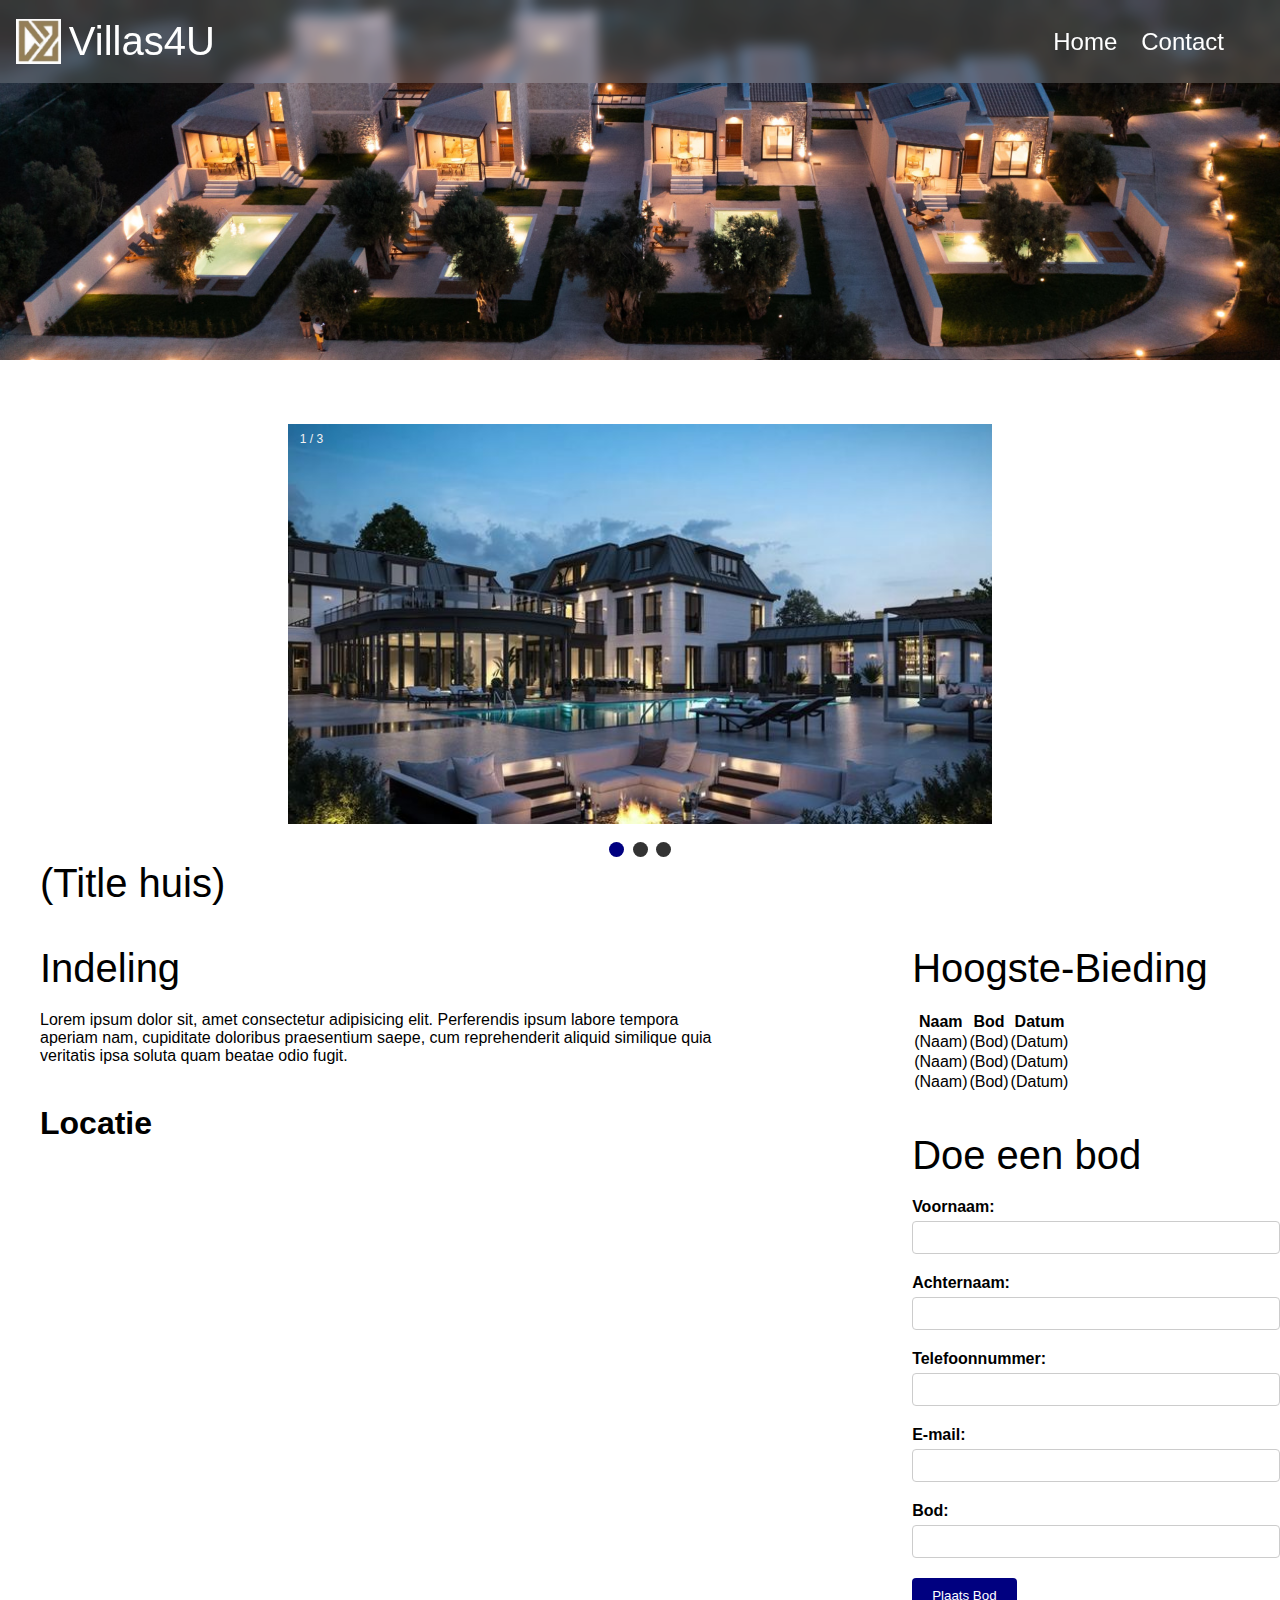
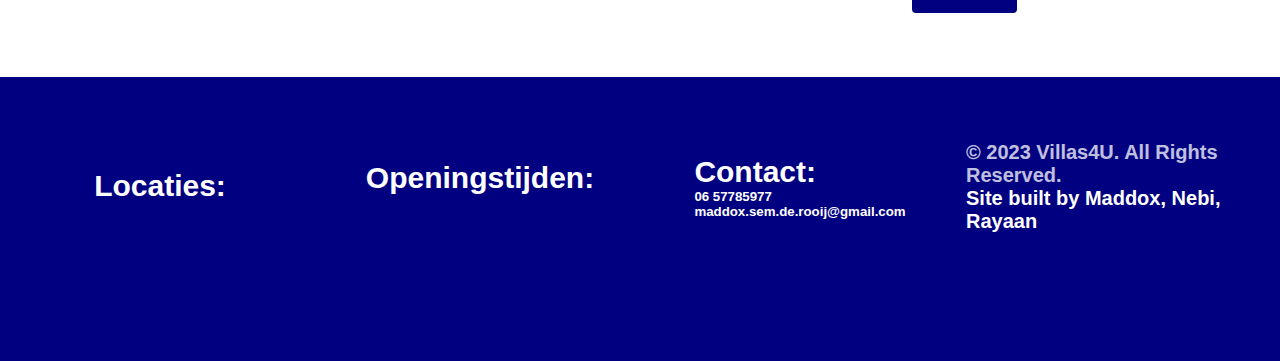
<file: HTML/view.html>
<!DOCTYPE html>
<html lang="en">

<head>
    <meta charset="UTF-8">
    <meta http-equiv="X-UA-Compatible" content="IE=edge">
    <meta name="viewport" content="width=device-width, initial-scale=1.0">
    <title>Villa View</title>
    <link rel="shortcut icon" href="../MEDIA/logo.jpg" type="image/x-icon">
    <link rel="shortcut icon" href="../MEDIA/logo.jpg" type="image/x-icon" />
    <link rel="stylesheet" href="../CSS/headerfooter.css">
    <link rel="stylesheet" href="../CSS/colors.css" />
    <link rel="stylesheet" href="../CSS/view.css">
</head>

<body>
    <header>
        <nav class="navbar">
            <div class="nav-logo">
                <img src="../MEDIA/logo.jpg" alt="Logo" class="logo">
                <span>Villas4U</span> 
            </div>
            <div class="nav-links">
                <a href="./index.html">Home</a>
                <a href="./contact.html">Contact</a>
                <!-- <a href="#">Admin</a> -->
            </div>
        </nav>
    </header>
    <main>
        <div class="slideshow-container">
            <div class="mySlides fade">
               <div class="numbertext">1 / 3</div>
               <img src="../MEDIA/slideshow1.jpg" />
            </div>
            <div class="mySlides fade">
               <div class="numbertext">2 / 3</div>
               <img src="../MEDIA/slideshow2.jpg" />
            </div>
            <div class="mySlides fade">
               <div class="numbertext">3 / 3</div>
               <img src="../MEDIA/slideshow3.jpg" />
            </div>
         </div>
         <br />
         <div style="text-align: center">
            <span class="dot" onclick="currentSlide(1)"></span>
            <span class="dot" onclick="currentSlide(2)"></span>
            <span class="dot" onclick="currentSlide(3)"></span>
         </div>
        <div class="Title">
            <span>(Title huis)</span>
        </div>
        <section class="main-content">
            <div class="content-left">
                <div class="indeling">
                    <span>Indeling</span>
                    <p class="para-indeling">Lorem ipsum dolor sit, amet consectetur adipisicing elit. Perferendis ipsum labore tempora
                        aperiam nam, cupiditate doloribus praesentium saepe, cum reprehenderit aliquid similique quia
                        veritatis ipsa soluta quam beatae odio fugit.</p>
                </div>
                <div class="locatie">
                    <h1>Locatie</h1>
                    <iframe width="800" height="450" style="border:0" loading="lazy" allowfullscreen
                        referrerpolicy="no-referrer-when-downgrade" src="https://www.google.com/maps/embed/v1/place
    &q=Space+Needle,Seattle+WA">
                    </iframe>
                </div>
            </div>
            <div class="content-right">
                <div class="hoogste-bieding">
                    <span>Hoogste-Bieding</span>
                    <table class="table-bieden">
                        <thead>
                            <th>Naam</th>
                            <th>Bod</th>
                            <th>Datum</th>
                        </thead>
                        <tbody>
                            <tr>
                                <td>(Naam)</td>
                                <td>(Bod)</td>
                                <td>(Datum)</td>
                            </tr>
                            <tr>
                                <td>(Naam)</td>
                                <td>(Bod)</td>
                                <td>(Datum)</td>
                            </tr>
                            <tr>
                                <td>(Naam)</td>
                                <td>(Bod)</td>
                                <td>(Datum)</td>
                            </tr>
                        </tbody>
                    </table>
                </div>
                <div class="bieden">
                    <span>Doe een bod</span>
                    <div class="form-container">
                        <form method="post" action="../PHP/bieden.php">
                            <div class="form-group">
                                <label class="form-label" for="voornaam">Voornaam:</label>
                                <input class="form-input" type="text" id="voornaam" name="voornaam" required>
                            </div>
                            <div class="form-group">
                                <label class="form-label" for="achternaam">Achternaam:</label>
                                <input class="form-input" type="text" id="achternaam" name="achternaam" required>
                            </div>
                            <div class="form-group">
                                <label class="form-label" for="telefoonnummer">Telefoonnummer:</label>
                                <input class="form-input" type="tel" id="telefoonnummer" name="telefoonnummer" required>
                            </div>
                            <div class="form-group">
                                <label class="form-label" for="email">E-mail:</label>
                                <input class="form-input" type="email" id="email" name="email" required>
                            </div>
                            <div class="form-group">
                                <label class="form-label" for="bod">Bod:</label>
                                <input class="form-input" type="text" id="bod" name="bod" required>
                            </div>
                            <input class="form-button" type="submit" value="Plaats Bod">
                        </form>
                    </div>
                </div>
            </div>
        </section>
    </main>
    <footer>
        <div class="grid">
            <div>
                <h4>Locaties:</h4>
                <ul>
                    <li>

                    </li>
                    <li>


                    </li>
                    <li>


                    </li>
                    <li>

                    </li>
                </ul>
            </div>
            <div>
                <h4>Openingstijden:</h4>
                <table table-fixed">
                    <tr>
                        <td></td>
                        <td></td>
                    </tr>
                    <tr>
                        <td></td>
                        <td></td>
                    </tr>
                    <tr>
                        <td></td>
                        <td></td>
                    </tr>
                    <tr>
                        <td></td>
                        <td></td>
                    </tr>
                    <tr>
                        <td></td>
                        <td></td>
                    </tr>
                    <tr>
                        <td></td>
                        <td></td>
                    </tr>
                    <tr>
                        <td></td>
                        <td></td>
                    </tr>
                </table>
            </div>
            <div>
                <h4>Contact:</h4>
                <h5></h5>
                <h5></h5>
                <h5><a href="telto:06 57785977">06 57785977</a>
                </h5>
                <h5><a href="mailto:maddox.sem.de.rooij@gmail.com">maddox.sem.de.rooij@gmail.com</a></h5>
                <h5></h5>
                <h5></h5>
            </div>
            <div class="text-white">
                <h4 class="opacity-75">© 2023 Villas4U. All Rights Reserved.</h4>
                <h4>Site built by Maddox, Nebi, Rayaan</h4>
            </div>
        </div>

    </footer>
</body>
<script src="../JS/SlideShow.js"></script>
</html>
</file>
<file: CSS/headerfooter.css>
* {
  margin: 0;
  padding: 0;
  box-sizing: border-box;
  font-family: "Lato", sans-serif;
}

body {
  display: flex;
  flex-direction: column;
  min-height: 100vh;
}

header {
  z-index: 1000;
  background-image: url(../MEDIA/header.jpeg);
  background-repeat: no-repeat;
  background-size: cover;
  background-position: top;
  backdrop-filter: blur(10px);
  height: 40vh;
}

.navbar {
  display: flex;
  justify-content: flex-start;
  align-items: center;
  padding: 1.2rem 1rem;
  backdrop-filter: blur(7px);
  background-color: rgba(255, 255, 255, 0.186);
}

.nav-logo {
  display: flex;
  align-items: center;
  font-size: 1.5rem;
  font-weight: 500;
  color: #fff;
}

.logo {
  height: 2.8rem;
  margin-right: 0.5rem;
  transition: 0.5s;
  cursor: pointer;
}

.logo:hover {
  transform: rotate(360deg);
  transition: 0.9s;
}

.nav-links {
  display: flex;
  align-items: center;
  margin-right: 2.5rem;
  margin-left: auto;
}

.nav-links a {
  color: #fff;
  text-decoration: none;
  font-size: 24px;
  margin-left: 1.5rem;
  scale: 1;
  transition: 0.5s;
}

.nav-links a:hover {
  color: var(--color2);
  scale: 1.1;
}

footer {
  background-color: var(--color1);
  display: flex;
  justify-content: center;
  flex-direction: row;
  margin-top: 4rem;
  color: white;
  padding: 6px;
  padding-bottom: 8rem;
  padding-top: 4rem;
}

footer .grid {
  display: grid;
  grid-template-columns: repeat(4, 1fr);
  gap: 12px;
  place-items: center;
}

@media (max-width: 900px) {
  footer .grid {
    grid-template-columns: none;
    grid-template-rows: repeat(4, 1fr);
  }
}

@media (max-width: 820px) {
  footer .grid {
    padding-bottom: 0;
  }
}

footer h4 {
  font-size: 30px;
  font-weight: bold;
  color: var(--text-color-white);
}

footer ul {
  margin-top: 2px;
  list-style: none;
}

footer li {
  margin-top: 2px;
  transition-duration: 300ms;
}

footer table {
  margin-top: 2px;
  table-layout: fixed;
}

footer td:first-child {
  padding-right: 6px;
}

footer .text-white {
  align-self: center;
}

footer .opacity-75 {
  opacity: 0.75;
}

.text-white > h4 {
  font-size: 20px;
}

footer a {
  color: var(--text-color-white);
  text-decoration: none;
}

.cards {
  width: fit-content;
  height: fit-content;
  background-color: var(--color1);
  display: flex;
  align-items: center;
  justify-content: center;
  padding: 25px 25px;
  gap: 20px;
  /* box-shadow: 0px 0px 20px rgba(0, 0, 0, 0.055); */
}

/* for all social containers*/
.socialContainer {
  width: 52px;
  height: 52px;
  background-color: var(--color2);
  display: flex;
  align-items: center;
  justify-content: center;
  overflow: hidden;
  transition-duration: .3s;
}
/* instagram*/
.containerOne:hover {
  background-color: #d62976;
  transition-duration: .3s;
}
/* twitter*/
.containerTwo:hover {
  background-color: #00acee;
  transition-duration: .3s;
}
/* linkdin*/
.containerThree:hover {
  background-color: #0072b1;
  transition-duration: .3s;
}
/* Whatsapp*/
.containerFour:hover {
  background-color: #128C7E;
  transition-duration: .3s;
}

.socialContainer:active {
  transform: scale(0.9);
  transition-duration: .3s;
}

.socialSvg {
  width: 17px;
}

.socialSvg path {
  fill: var(--color1);
}

.socialContainer:hover .socialSvg {
  animation: slide-in-top 0.3s both;
}

@keyframes slide-in-top {
  0% {
    transform: translateY(-50px);
    opacity: 0;
  }

  100% {
    transform: translateY(0);
    opacity: 1;
  }
}
</file>
<file: CSS/colors.css>
:root {
  --color1: #000080;
  --color2: #66ccff;
  --color3: #0099cc;
  --background-white: #ffffff;
  --text-color-black: #333333;
  --text-color-white: white;
  --text-color-gold: #caaf13;
  --error: rgb(121, 0, 0);
}

/*   font-family: Impact, Haettenschweiler, "Arial Narrow Bold", sans-serif;
 */

:root {
  --contactwhite: #fff;
  --contactgrey: #ccc;
  --contactdark_grey: #555;
  --contactblue: #4f6fad;
  --contactpink: #ee9cb4;
}
</file>
<file: CSS/view.css>
body {
  padding: 0;
  margin: 0;
  background-color: var(--background-white);
}

/* Slide Show Start */
.mySlides {
  display: none;
}

img {
  vertical-align: middle;
  max-width: 100%;
  height: 400px;
}

.slideshow-container {
  display: flex;
  justify-content: center;
  max-width: 100vw;
  position: relative;
  margin-top: 5%;
}

.prev,
.next {
  cursor: pointer;
  position: absolute;
  top: 50%;
  width: auto;
  padding: 16px;
  margin-top: -22px;
  color: white;
  font-weight: bold;
  font-size: 18px;
  transition: 0.6s ease;
  border-radius: 0 3px 3px 0;
  user-select: none;
}

.next {
  right: 0;
  border-radius: 3px 0 0 3px;
}

.prev:hover,
.next:hover {
  background-color: rgba(0, 0, 0, 0.8);
}

.numbertext {
  color: #f2f2f2;
  font-size: 12px;
  padding: 8px 12px;
  position: absolute;
  top: 0;
}

.dot {
  cursor: pointer;
  height: 15px;
  width: 15px;
  margin: 0 2px;
  background-color: var(--text-color-black);
  border-radius: 50%;
  display: inline-block;
  transition: background-color 0.6s ease;
}

.active,
.dot:hover {
  background-color: var(--color1);
}

.fade {
  animation-name: fade;
  animation-duration: 1.5s;
}

@keyframes fade {
  from {
    opacity: 0.4;
  }
  to {
    opacity: 1;
  }
}

@media only screen and (max-width: 300px) {
  .text {
    font-size: 11px;
  }
}

/* Slide Show End */

/* Main Content Start */

.main-content {
  display: grid;
  grid-template-columns: repeat(2, auto);
  margin-left: 40px;
}

.Title {
  margin-left: 40px;
  margin-bottom: 40px;
}

.indeling {
  max-width: 700px;
}

.locatie {
  margin-top: 40px;
}

.table-bieden {
  margin-top: 20px;
}

span {
  font-weight: 200;
  font-size: 40px;
}

.bieden {
  margin-top: 40px;
}

.bieden > h2 {
  margin-bottom: 20px;
}

.para-indeling {
  margin-top: 20px;
}

@media (max-width: 1100px) {
  .main-content {
    grid-template-columns: none;
    grid-template-rows: repeat(2, auto);
  }
}

/* Main Content End */

/* Form Bieden Start */

.error {
  color: var(--error);
  font-size: 16px;
}

.form-container {
  max-width: 400px;
  margin-top: 20px;
}

.form-group {
  margin-bottom: 20px;
}

.form-label {
  display: block;
  font-weight: bold;
  margin-bottom: 5px;
}

.form-input {
  width: 100%;
  padding: 8px;
  border: 1px solid #ccc;
  border-radius: 4px;
}

.form-button {
  padding: 10px 20px;
  background-color: var(--color1);
  border: none;
  color: #fff;
  cursor: pointer;
  border-radius: 4px;
}

.form-button:hover {
  background-color: var(--color2);
  transition: all 0.6s ease;
}

.loaders {
  color: rgb(124, 124, 124);
  font-family: "Poppins",sans-serif;
  font-weight: 500;
  font-size: 22px;
  -webkit-box-sizing: content-box;
  box-sizing: content-box;
  height: 40px;
  padding: 10px 10px;
  display: -webkit-box;
  display: -ms-flexbox;
  display: flex;
  border-radius: 8px;
}

.words {
  overflow: hidden;
}

.word {
  display: block;
  height: 100%;
  padding-left: 6px;
  color: #956afa;
  animation: spin_4991 4s infinite;
  transition: 0.2s;
  scale: 1;
}

.word:hover {
  scale: 1.03;
  color: var(--color2);
  cursor: pointer;
}

@keyframes spin_4991 {
  15% {
    -webkit-transform: translateY(-105%);
    transform: translateY(-105%);
  }

  25% {
    -webkit-transform: translateY(-100%);
    transform: translateY(-100%);
  }

  35% {
    -webkit-transform: translateY(-205%);
    transform: translateY(-205%);
  }

  50% {
    -webkit-transform: translateY(-200%);
    transform: translateY(-200%);
  }

  60% {
    -webkit-transform: translateY(-305%);
    transform: translateY(-305%);
  }

  75% {
    -webkit-transform: translateY(-300%);
    transform: translateY(-300%);
  }

  85% {
    -webkit-transform: translateY(-405%);
    transform: translateY(-405%);
  }

  100% {
    -webkit-transform: translateY(-400%);
    transform: translateY(-400%);
  }
}

.viewfooter {
  font-size: 32px;
}
</file>
